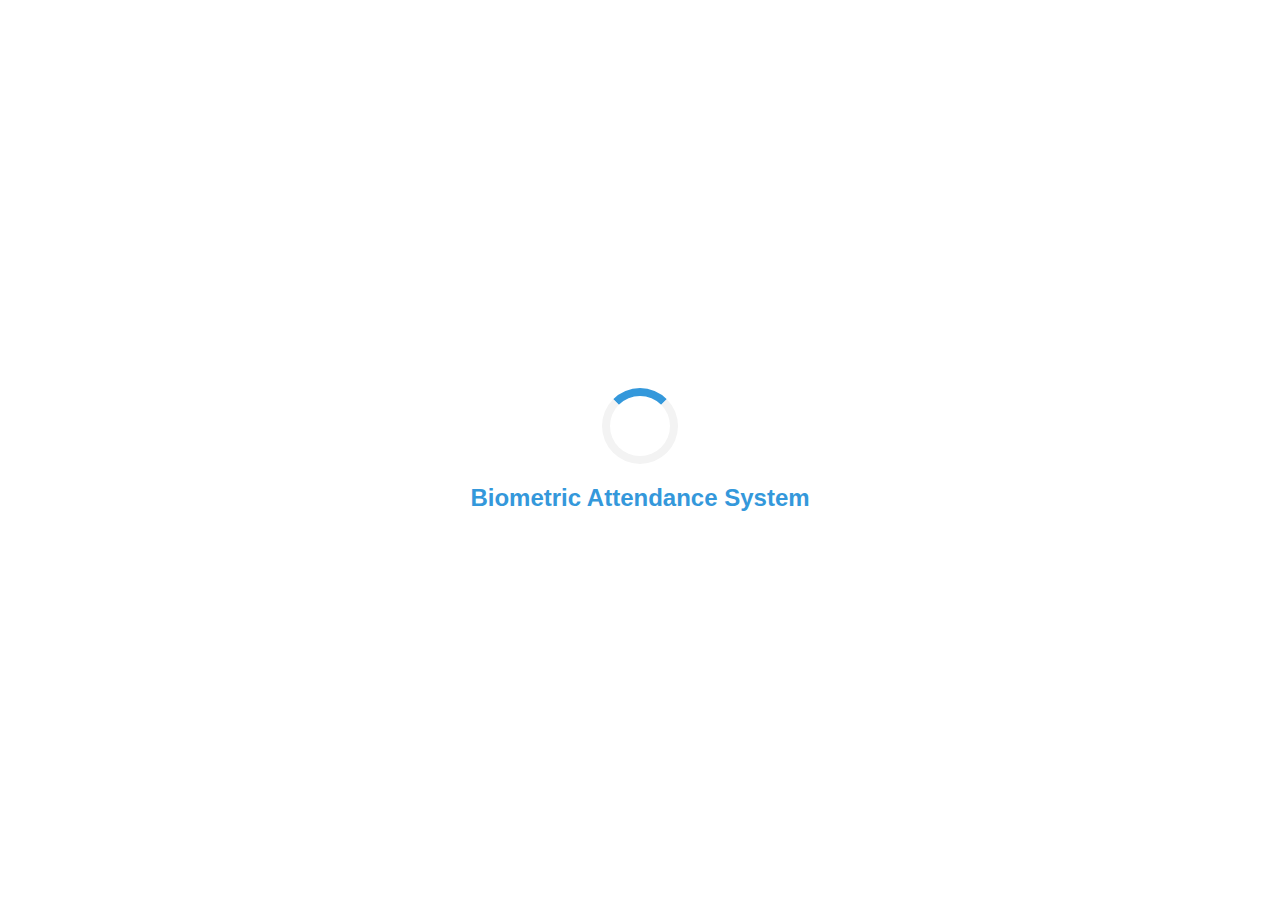
<file: index.html>
<!DOCTYPE html>
<html lang="en">
<head>
    <meta charset="UTF-8">
    <meta http-equiv="X-UA-Compatible" content="IE=edge">
    <meta name="viewport" content="width=device-width, initial-scale=1.0">
    <title>Biometric Attendance System</title>
    <style>
        body {
            margin: 0;
            padding: 0;
            display: flex;
            justify-content: center;
            align-items: center;
            height: 100vh;
            background-color: #fff;
            font-family: Arial, sans-serif;
        }

        .loading-container {
            text-align: center;
        }

        .loader {
            border: 8px solid #f3f3f3;
            border-top: 8px solid #3498db;
            border-radius: 50%;
            width: 60px;
            height: 60px;
            animation: spin 1s linear infinite;
            margin: 0 auto;
        }

        @keyframes spin {
            0% { transform: rotate(0deg); }
            100% { transform: rotate(360deg); }
        }

        /* Add the blue text */
        .loading-text {
            color: #3498db; /* Light blue color */
            font-size: 1.5em;
            margin-top: 20px;
            font-weight: bold;
        }
    </style>
</head>
<body>

    <div class="loading-container">
        <div class="loader"></div>
        <div class="loading-text">Biometric Attendance System</div> <!-- Added text -->
    </div>

    <script>
        // Redirect to the home.html page after 4 seconds
        setTimeout(function () {
            window.location.href = "home.html";
        }, 4000); // You can change this to any desired timeout (e.g., 5000ms for 5 seconds)
    </script>

</body>
</html>
</file>
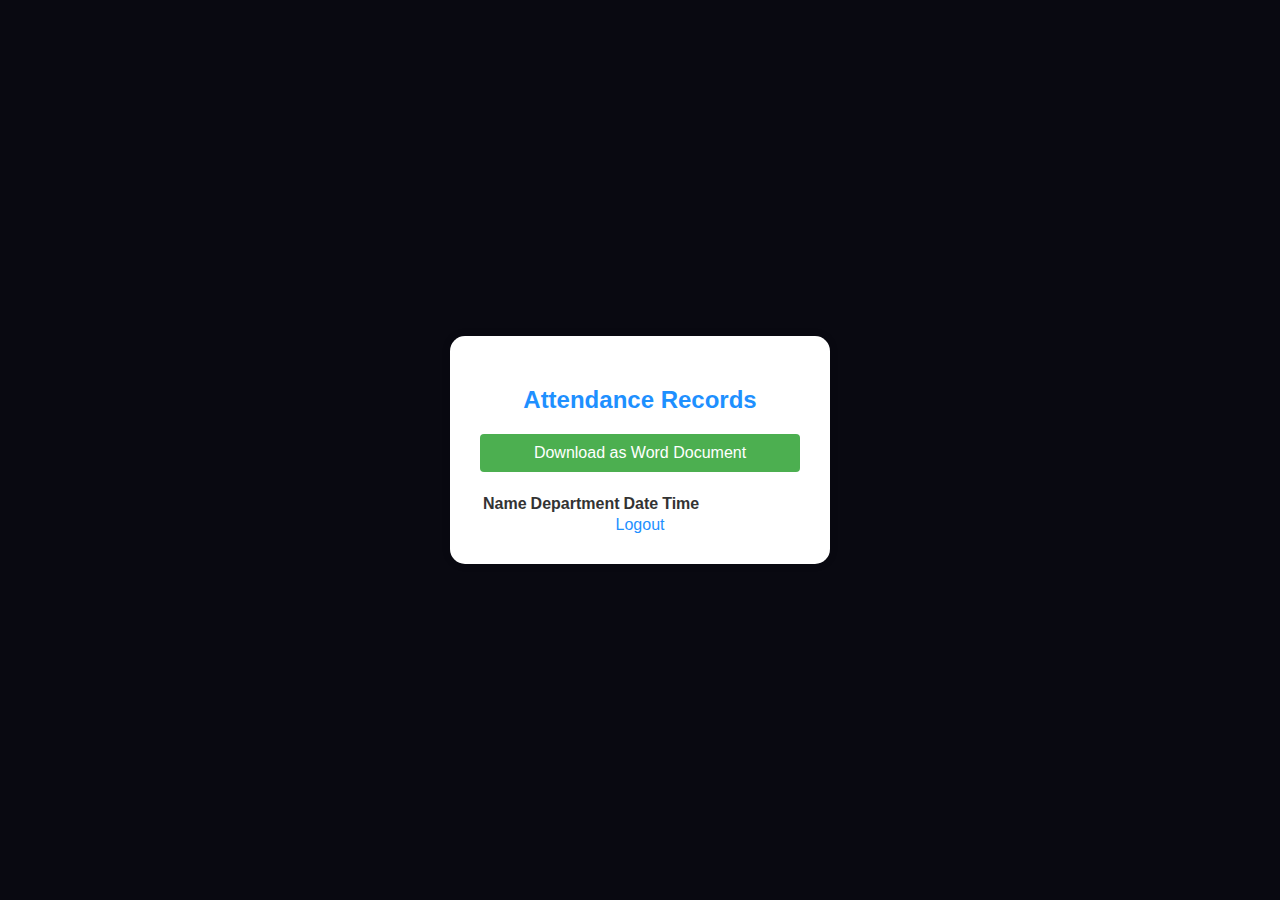
<file: admin-dashboard.html>
<!DOCTYPE html>
<html lang="en">
<head>
    <meta charset="UTF-8">
    <meta name="viewport" content="width=device-width, initial-scale=1.0">
    <title>Admin Dashboard - Biometric Attendance System</title>
    <link rel="stylesheet" href="style.css">
    <style>
        /* Added styles for the download button */
        #downloadWord { 
            margin-bottom: 20px; 
            padding: 10px 20px; 
            background-color: #4CAF50; 
            color: white; 
            border: none; 
            cursor: pointer; 
            font-size: 16px; 
        }

        #downloadWord:hover { 
            background-color: #45a049; 
        }
    </style>
</head>
<body>
    <div class="container">
        <h2>Attendance Records</h2>
        
        <!-- Added Download as Word Document button -->
        <button id="downloadWord">Download as Word Document</button> 

        <table>
            <thead>
                <tr>
                    <th>Name</th>
                    <th>Department</th>
                    <th>Date</th>
                    <th>Time</th>
                </tr>
            </thead>
            <tbody id="attendanceTable">
                <!-- Records will be populated here -->
            </tbody>
        </table>
        <a href="home.html">Logout</a>
    </div>
    <script>
        // Load attendance records from local storage
        document.addEventListener('DOMContentLoaded', () => {
            const attendanceData = JSON.parse(localStorage.getItem('attendanceData')) || [];
            const attendanceTable = document.getElementById('attendanceTable');
            
            attendanceData.forEach(record => {
                const row = document.createElement('tr');
                
                const [date, time] = record.time.split(', ');
                row.innerHTML = `
                    <td>${record.name}</td>
                    <td>${record.department}</td>
                    <td>${date}</td>
                    <td>${time}</td>
                `;
                attendanceTable.appendChild(row);
            });
        });

        // Added: Function to download attendance data as Word document
        document.getElementById('downloadWord').addEventListener('click', () => { // Added
            const attendanceData = JSON.parse(localStorage.getItem('attendanceData')) || []; // Added
            if (attendanceData.length === 0) { // Added
                alert('No attendance records to download.'); // Added
                return; // Added
            }

            // Create HTML content for Word
            let docContent = `
                <html xmlns:o="urn:schemas-microsoft-com:office:office" 
                      xmlns:w="urn:schemas-microsoft-com:office:word" 
                      xmlns="http://www.w3.org/TR/REC-html40">
                <head>
                    <meta charset="utf-8">
                    <title>Attendance Records</title>
                    <style>
                        table {
                            width: 100%;
                            border-collapse: collapse;
                        }
                        th, td {
                            border: 1px solid black;
                            padding: 8px;
                            text-align: left;
                        }
                        th {
                            background-color: #f2f2f2;
                        }
                    </style>
                </head>
                <body>
                    <h2>Attendance Records</h2>
                    <table>
                        <thead>
                            <tr>
                                <th>Name</th>
                                <th>Department</th>
                                <th>Date</th>
                                <th>Time</th>
                            </tr>
                        </thead>
                        <tbody>
            `;

            attendanceData.forEach(record => { 
                const [date, time] = record.time.split(', '); 
                docContent += `
                    <tr>
                        <td>${record.name}</td>
                        <td>${record.department}</td>
                        <td>${date}</td>
                        <td>${time}</td>
                    </tr>
                `; 
            });

            docContent += `
                        </tbody>
                    </table>
                </body>
                </html>
            `;

            // Convert HTML to Blob
            const blob = new Blob(['\ufeff', docContent], { 
                type: 'application/msword' // Added
            }); 

            // Create download link
            const url = 'data:application/vnd.ms-word;charset=utf-8,' + encodeURIComponent(docContent); 
            const downloadLink = document.createElement('a'); 
            downloadLink.href = url; 
            downloadLink.download = 'AttendanceRecords.doc'; 

            document.body.appendChild(downloadLink); 
            downloadLink.click(); 
            document.body.removeChild(downloadLink); 
        }); 
    </script>
</body>
</html>
</file>
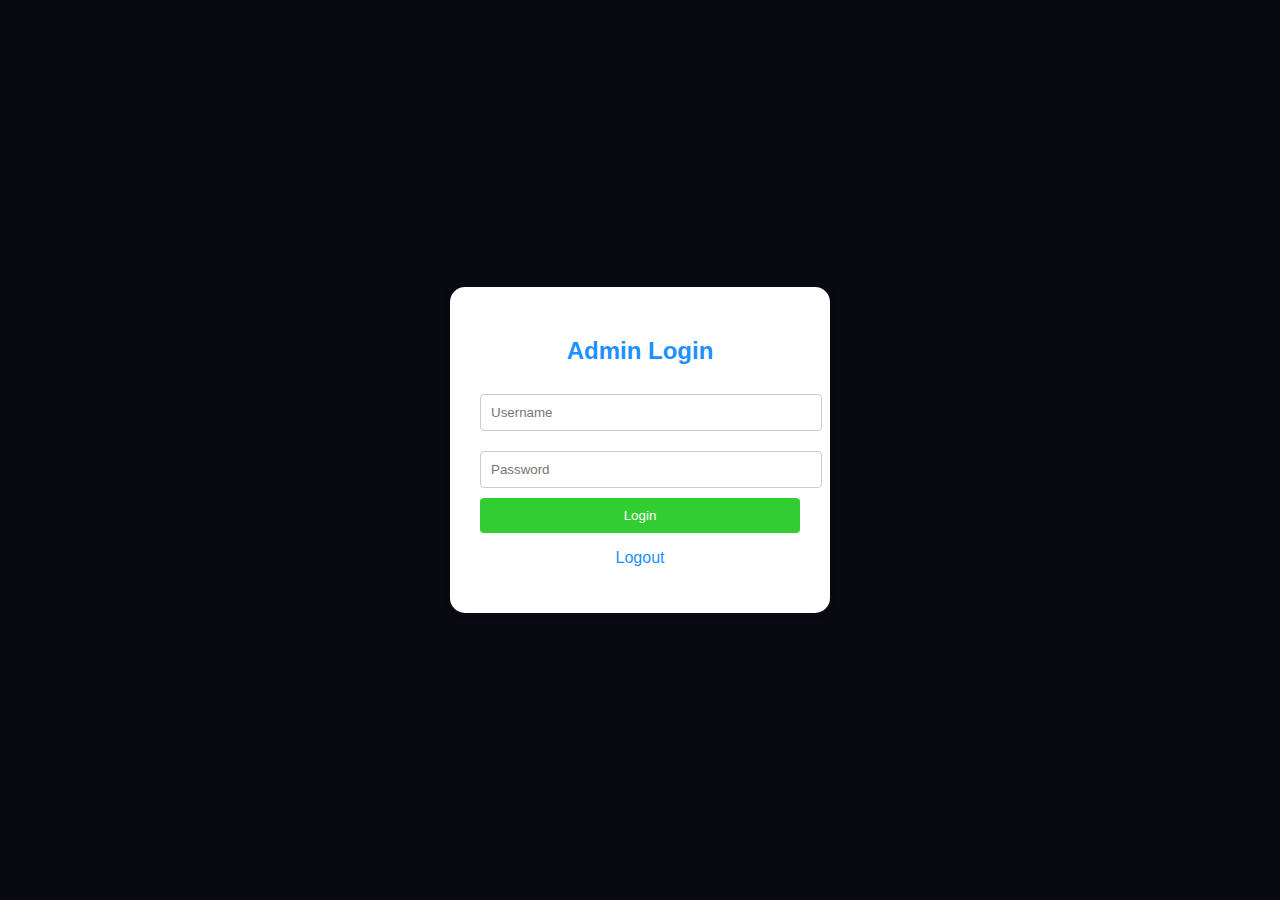
<file: admin.html>
<!DOCTYPE html>
<html lang="en">
<head>
    <meta charset="UTF-8">
    <meta name="viewport" content="width=device-width, initial-scale=1.0">
    <title>Admin Login - Biometric Attendance System</title>
    <link rel="stylesheet" href="style.css">
</head>
<body>
    <div class="container">
        <h2>Admin Login</h2>
        <form onsubmit="adminLogin(event)">
            <input type="text" id="admin-username" placeholder="Username" required>
            <input type="password" id="admin-password" placeholder="Password" required>
            <button type="submit">Login</button>
        </form>
        <p><a href="home.html">Logout</a></p>
    </div>
    <script src="script.js"></script>
</body>
</html>
</file>
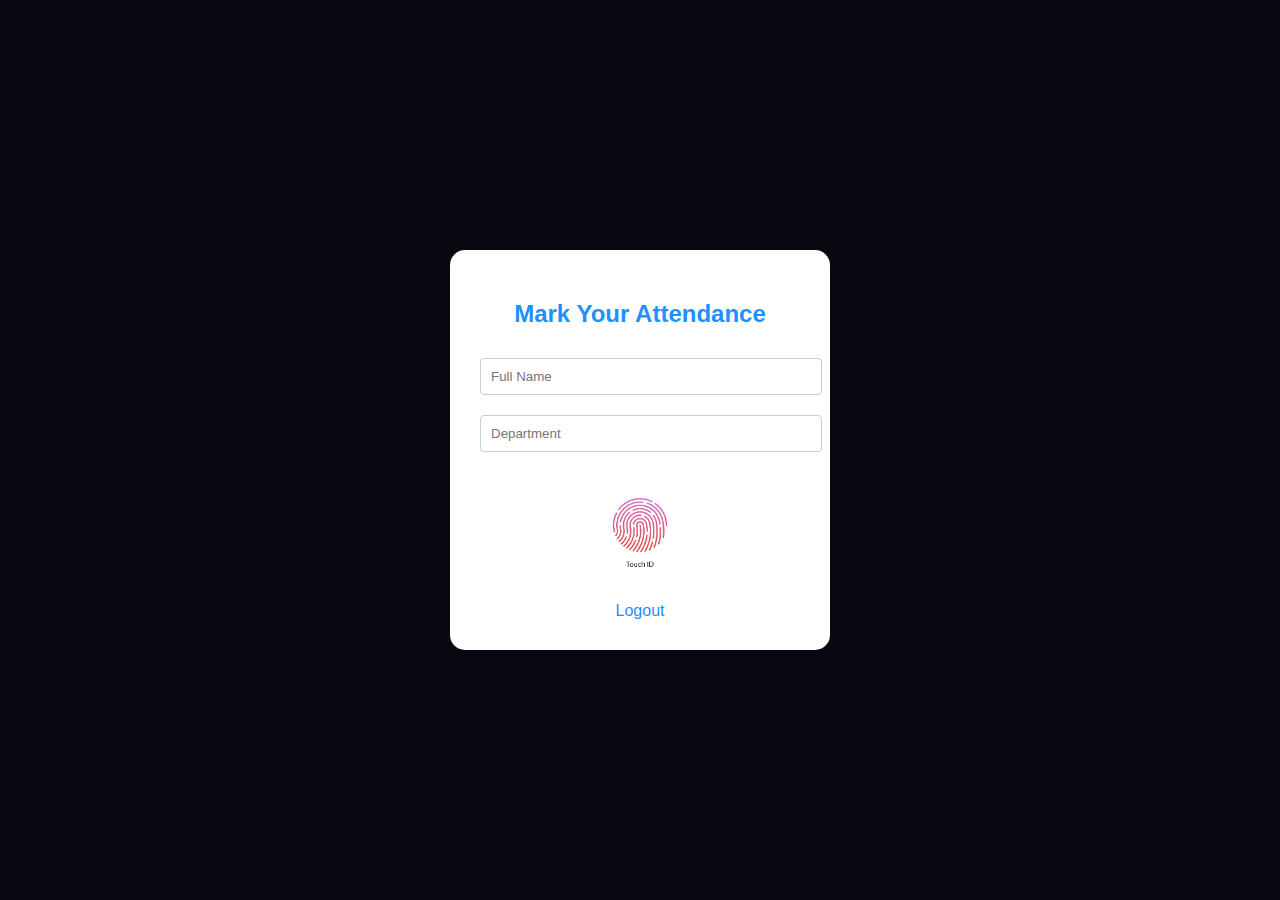
<file: attendance.html>
<!DOCTYPE html>
<html lang="en">
<head>
    <meta charset="UTF-8">
    <meta name="viewport" content="width=device-width, initial-scale=1.0">
    <title>Mark Attendance - Biometric Attendance System</title>
    <link rel="stylesheet" href="style.css">
</head>
<body>
    <div class="container">
        <h2>Mark Your Attendance</h2>
        <form id="attendanceForm" onsubmit="markAttendance(event)">
            <input type="text" id="name" placeholder="Full Name" required>
            <input type="text" id="department" placeholder="Department" required>
            <div class="biometric">
                <img src="biometric-placeholder.png" alt="Biometric Scanner" id="fingerprint" onclick="markAttendance(event)">
            </div>
            <p id="status"></p>
        </form>
         <!-- <a href="admin.html">Admin Login</a>  -->
    
        <a href="home.html">Logout</a>
    </div>
    <script src="script.js"></script>
</body>
</html>
</file>
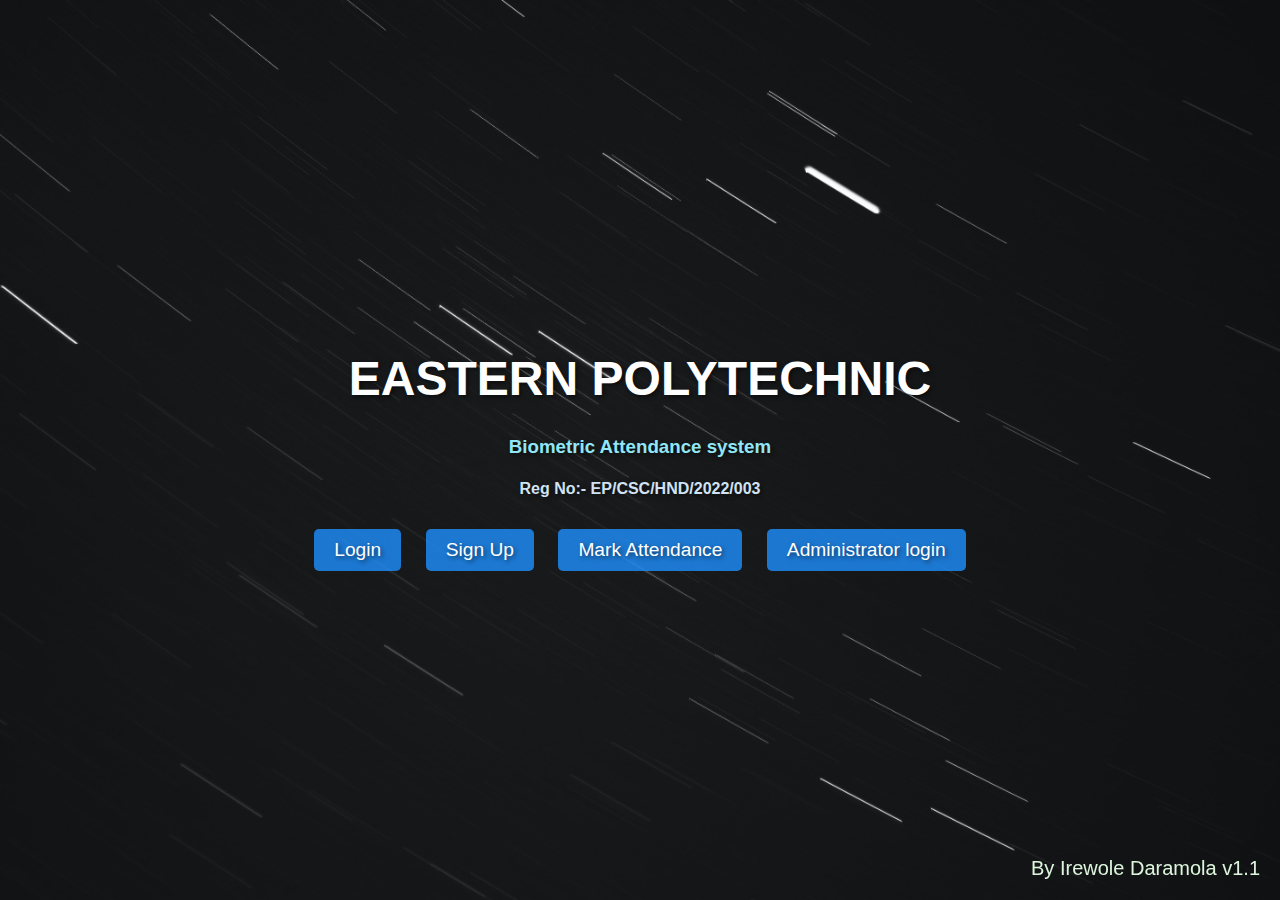
<file: home.html>
<!DOCTYPE html>
<html lang="en">
<head>
    <meta charset="UTF-8">
    <meta name="viewport" content="width=device-width, initial-scale=1.0">
    <title>Welcome - Biometric Attendance System</title>
    <link rel="stylesheet" href="style.css">
</head>
<body class="welcome-page">
    <div class="welcome-container">
        <h1>EASTERN POLYTECHNIC</h1>
        <h3>Biometric Attendance system</h3>
        <h4>Reg No:- EP/CSC/HND/2022/003 </h4>
        <div class="welcome-buttons">
            <a href="login.html" class="btn">Login</a>
            <a href="signup.html" class="btn">Sign Up</a>
            <a href="attendance.html" class="btn">Mark Attendance</a>
            <a href="admin.html" class="btn">Administrator login</a>
        </div>
    </div>
    <!-- Footer text -->
    <div class="footer-text">By Irewole Daramola v1.1</div>
</body>
</html>
</file>
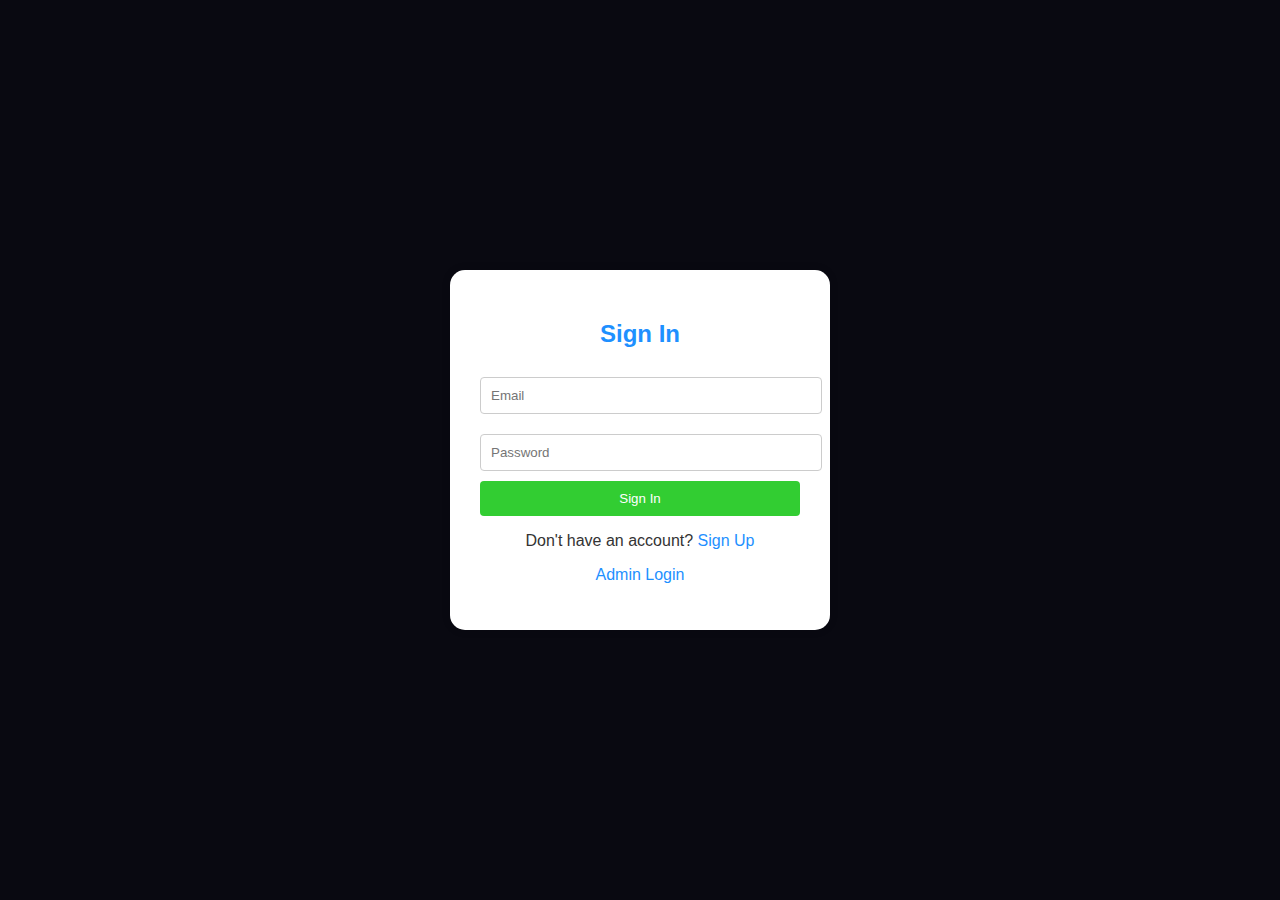
<file: login.html>
<!DOCTYPE html>
<html lang="en">
<head>
    <meta charset="UTF-8">
    <meta name="viewport" content="width=device-width, initial-scale=1.0">
    <title>Sign In - Biometric Attendance System</title>
    <link rel="stylesheet" href="style.css">
</head>
<body>
    <div class="container">
        <h2>Sign In</h2>
        <form onsubmit="handleSignIn(event)">
            <input type="email" id="login-email" placeholder="Email" required>
            <input type="password" id="login-password" placeholder="Password" required>
            <button type="submit">Sign In</button>
        </form>
        <p>Don't have an account? <a href="signup.html">Sign Up</a></p>
        <p><a href="admin.html">Admin Login</a></p>
    </div>
    <script src="script.js"></script>
</body>
</html>
</file>
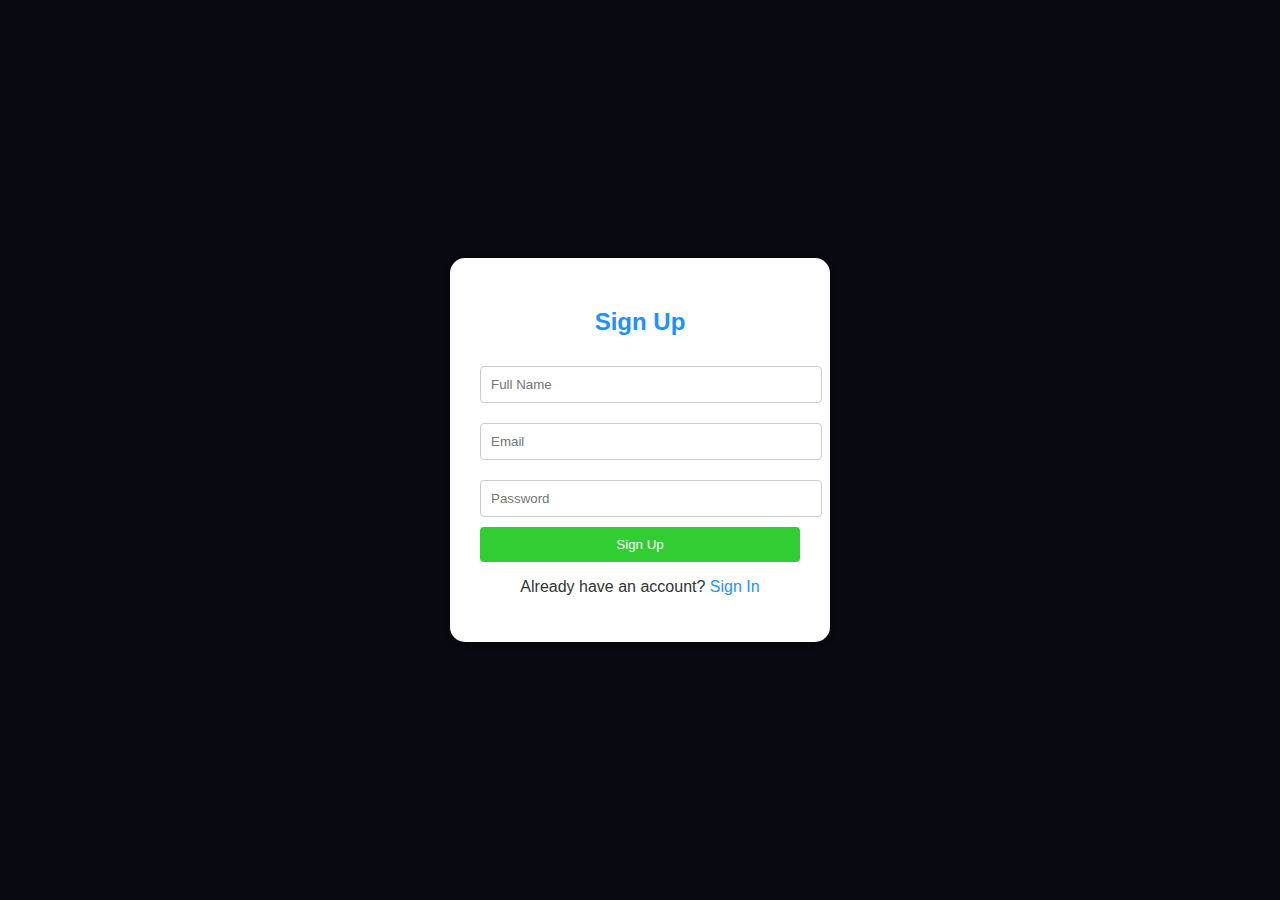
<file: signup.html>
<!DOCTYPE html>
<html lang="en">
<head>
    <meta charset="UTF-8">
    <meta name="viewport" content="width=device-width, initial-scale=1.0">
    <title>Sign Up - Biometric Attendance System</title>
    <link rel="stylesheet" href="style.css">
</head>
<body>
    <div class="container">
        <h2>Sign Up</h2>
        <form onsubmit="handleSignUp(event)">
            <input type="text" id="signup-name" placeholder="Full Name" required>
            <input type="email" id="signup-email" placeholder="Email" required>
            <input type="password" id="signup-password" placeholder="Password" required>
            <button type="submit">Sign Up</button>
        </form>
        <p>Already have an account? <a href="login.html">Sign In</a></p>
    </div>
    <script src="script.js"></script>
</body>
</html>
</file>
<file: style.css>
body {
    font-family: Arial, sans-serif;
    margin: 0;
    padding: 0;
    background-color: #090911;     
    color: #333;
    display: flex;
    justify-content: center;
    align-items: center;
    height: 100vh;
}
/* Body Back ground colour :- cream white- #F5F5DC  cream green- #dcf5dc*/
.welcome-page {
    background: url('background-image.jpg') no-repeat center center/cover;
}

.welcome-container {
    text-align: center;
    color: white;
    text-shadow: 2px 2px 4px rgba(0, 0, 0, 0.5);
}

.welcome-container h1 {
    font-size: 3em;
    margin-bottom: 30px;
}

.welcome-buttons .btn {
    display: inline-block;
    padding: 10px 20px;
    margin: 10px;
    background-color: rgba(30, 144, 255, 0.8);
    color: white;
    text-decoration: none;
    border-radius: 5px;
    font-size: 1.2em;
    transition: background-color 0.3s;
}

.welcome-buttons .btn:hover {
    background-color: rgba(30, 144, 255, 1);
}

.container {
    background-color: #fff;
    padding: 30px;
    border-radius: 15px;
    box-shadow: 0 0 10px rgba(0, 0, 0, 0.1);
    width: 320px;
    text-align: center;
}

h2 {
    color: #1E90FF;
}

h3 {
    color: #90e7f7;
}

h4 {
    color: #d1e2f3;
}

input {
    width: 100%;
    padding: 10px;
    margin: 10px 0;
    border: 1px solid #ccc;
    border-radius: 4px;
}

button {
    width: 100%;
    padding: 10px;
    background-color: #32CD32;
    color: #fff;
    border: none;
    border-radius: 4px;
    cursor: pointer;
}

button:hover {
    background-color: #28A745;
}

.biometric img {
    width: 100px;
    cursor: pointer;
    margin: 20px auto;
    display: block;
}

#status {
    color: #32CD32;
    font-weight: bold;
}

a {
    color: #1E90FF;
    text-decoration: none;
}

/* FOR THE BOTTOM TEXT IN HOME PAGE BY IREWOLE DARAMOLA */

.footer-text {
    position: fixed; 
    bottom: 15px; 
    right: 15px; 
    font-size: 20px; 
    color: #dcf5dc; 
    background-color: #f1f1f100; 
    padding: 5px; 
    border-radius: 5px; 
}
</file>
